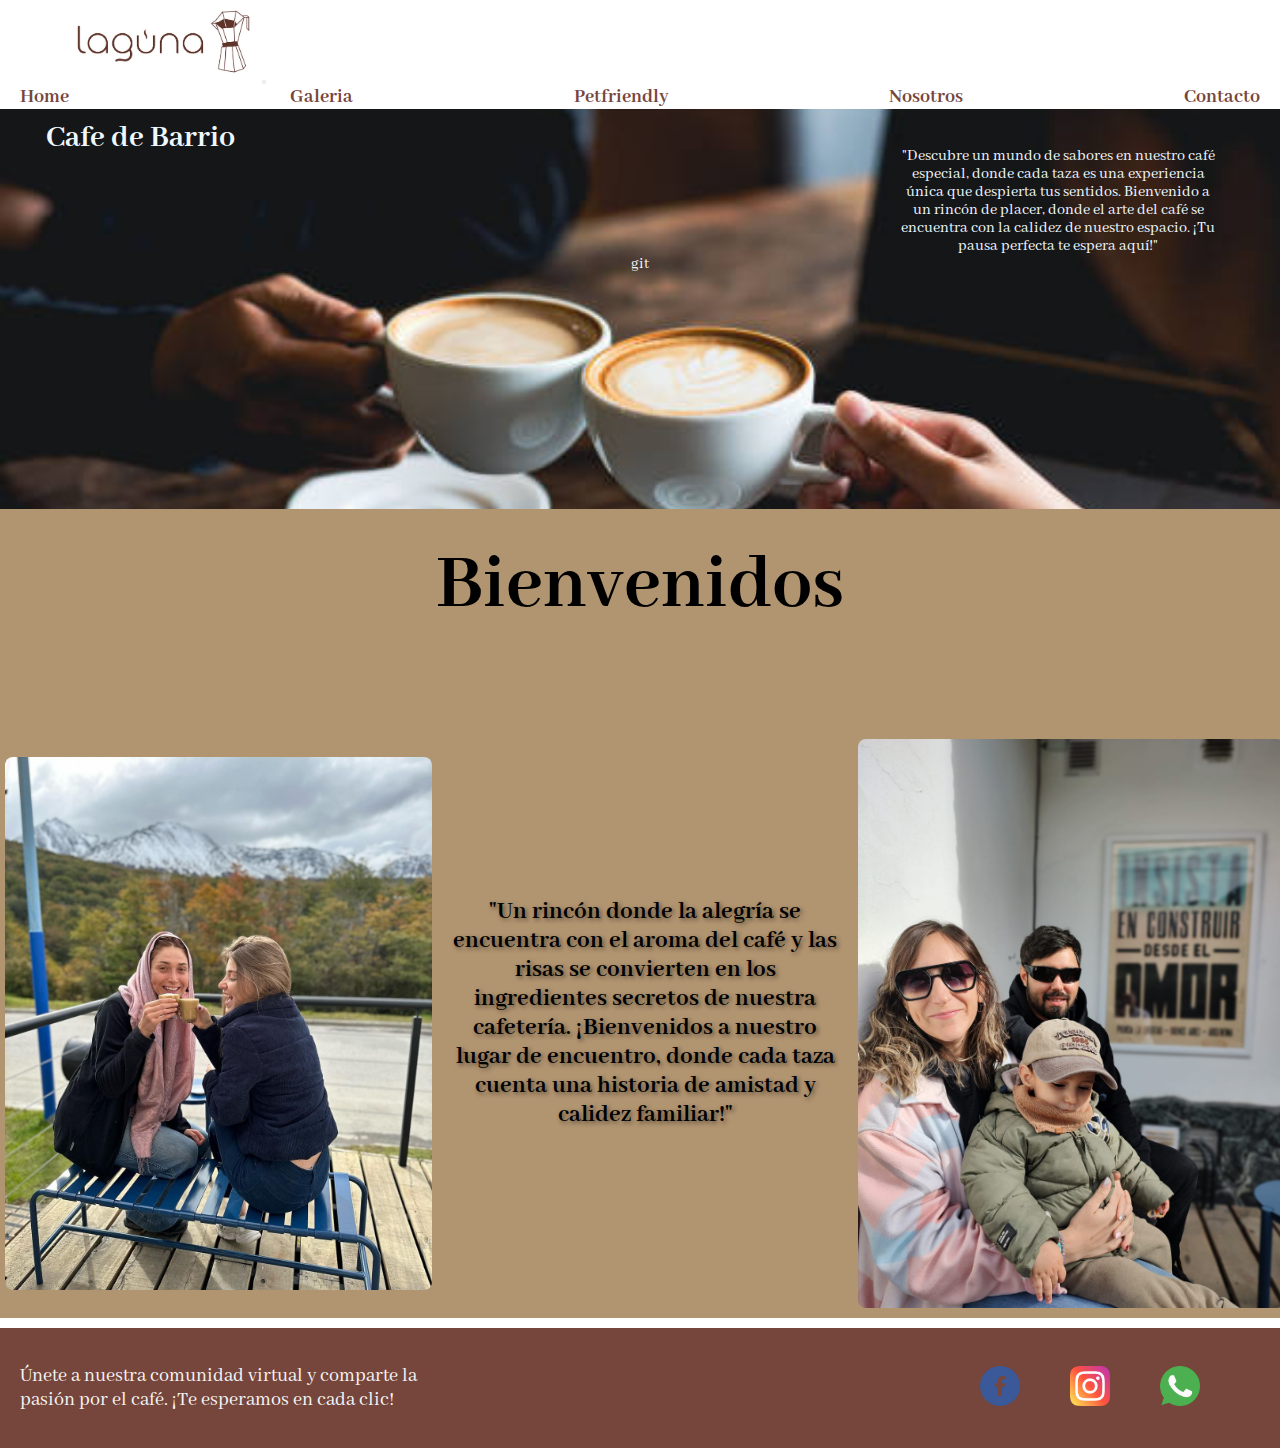
<file: index.html>
<!DOCTYPE html>
<html lang="en">
<head>
    <meta charset="UTF-8">
    <meta name="viewport" content="width=device-width, initial-scale=1.0">
    <title>Document</title>
    <link href="https://cdn.jsdelivr.net/npm/bootstrap@5.3.2/dist/css/bootstrap.min.css" rel="stylesheet" integrity="sha384-T3c6CoIi6uLrA9TneNEoa7RxnatzjcDSCmG1MXxSR1GAsXEV/Dwwykc2MPK8M2HN" crossorigin="anonymous">
    <link rel="shortcut icon" href="./imagenes/logo.jpg" type="image/x-icon">
    <link rel="stylesheet" href="./Style/Style.css"> 
    
</head>
<body>
    
    <header>

        <nav class="navbar navbar-expand-lg bg-body-tertiary">
            <div class="container-fluid">
            <img class="logo" src="./imagenes/logo-marron.png" alt="logo">
              <button class="navbar-toggler" type="button" data-bs-toggle="collapse" data-bs-target="#navbarNav" aria-controls="navbarNav" aria-expanded="false" aria-label="Toggle navigation">
                <span class="navbar-toggler-icon"></span>
              </button>
              <div class="collapse navbar-collapse" id="navbarNav">
                <ul class="navbar-nav">
                    <li class="nav-item"><a class="nav-link" href="/">Home</a></li>
                    <li class="nav-item"><a class="nav-link" href="/page/galeria.html">Galeria</a></li>   
                    <li class="nav-item"><a class="nav-link" href="/page/petfriendly.html">Petfriendly</a></li>
                    <li class="nav-item"><a class="nav-link" href="/page/nosotros.html">Nosotros</a></li>
                    <li class="nav-item"><a class="nav-link" href="/page/contacto.html">Contacto</a></li>
                </ul>
              </div>
            </div>
          </nav>

    </header>
    <main>
      
        <section class="titulo">
            <div>
                <h1>Cafe  de  Barrio</h1>           
            <p class="mover">"Descubre un mundo de sabores en nuestro café especial, donde cada taza es una experiencia única que despierta tus sentidos. 
                Bienvenido a un rincón de placer, donde el arte del café se encuentra con la calidez de nuestro espacio. ¡Tu pausa perfecta te espera aquí!"</p>

            </div>git           
            
        </section>

      
        <section>
            <div class="descripcion">
                <h2>Bienvenidos</h2>
            </div>      
        </section> 
                

        <section class="info">
           
                <img src="./imagenes/carta7.jpg" alt="amigas">
             
            
                <h2>
                    "Un rincón donde la alegría se encuentra con el aroma del café 
                y las risas se convierten en los ingredientes secretos de nuestra cafetería.    
                ¡Bienvenidos a nuestro lugar de encuentro, donde cada taza cuenta una historia de amistad y calidez familiar!"
                </h2>
           
           
            <img src="./imagenes/carta3.jpeg" alt="Haciendo cafe">

           
        </section>



    </main>

        <footer>
            <div>
                <p>
                    Únete a nuestra comunidad virtual y comparte la pasión por el café. ¡Te esperamos en cada clic!</p>
            </div>

            <div class="pie">
                    <a href="https://www.facebook.com"><img src="./imagenes/facebook.png" alt=""></a>
                    <a href="https://www.instagram.com"><img src="./imagenes/instagram.png" alt=""></a>
                    <a href="https://www.whatsapp.com"><img src="./imagenes/whatsapp.png" alt=""></a>
            </div>
                          
    </footer>

    <script src="https://cdn.jsdelivr.net/npm/bootstrap@5.3.2/dist/js/bootstrap.bundle.min.js" integrity="sha384-C6RzsynM9kWDrMNeT87bh95OGNyZPhcTNXj1NW7RuBCsyN/o0jlpcV8Qyq46cDfL" crossorigin="anonymous"></script>

    
</body>
</html>
</file>
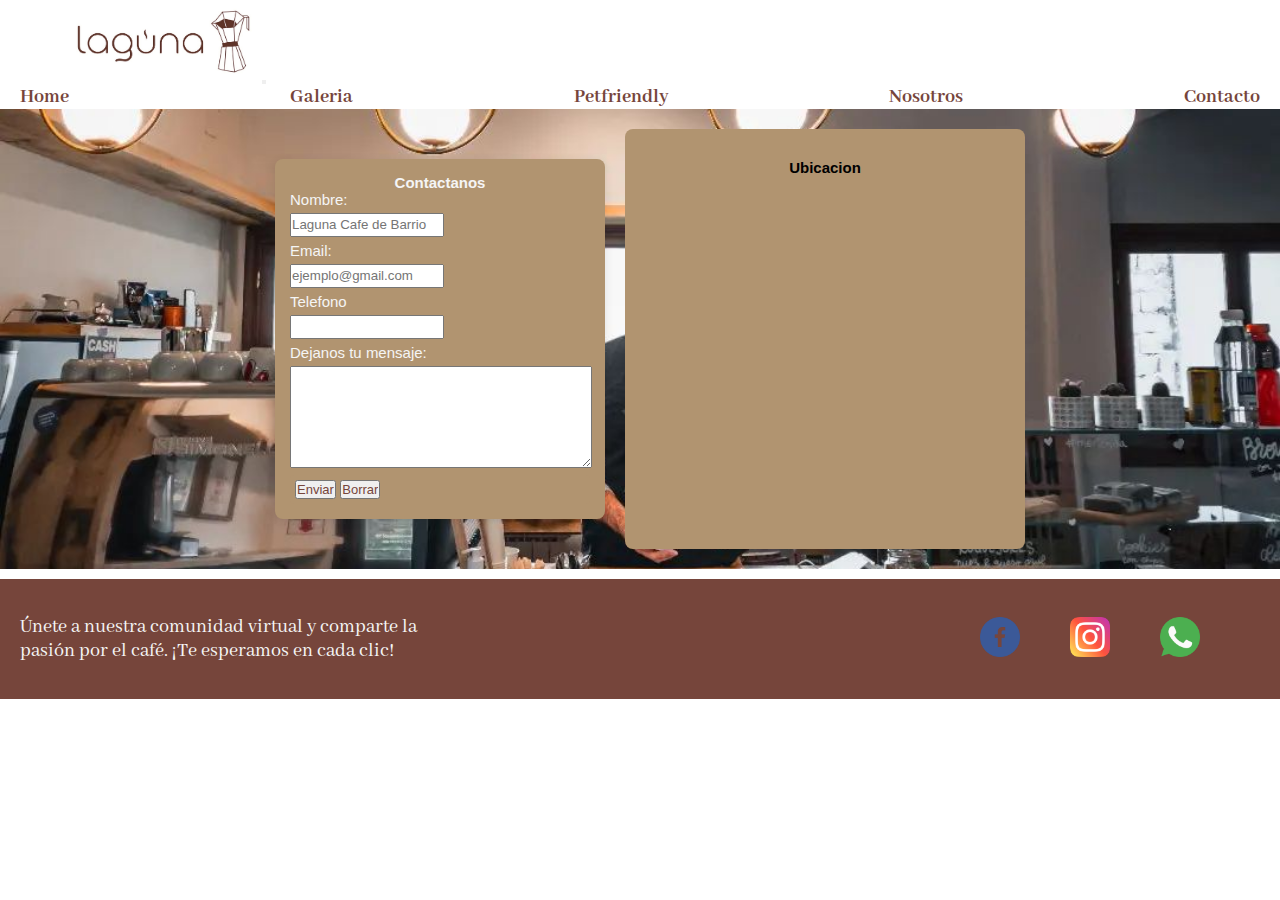
<file: page/contacto.html>
<!DOCTYPE html>
<html lang="en">
<head>
    <meta charset="UTF-8">
    <meta name="viewport" content="width=device-width, initial-scale=1.0">
    <title>Document</title>
    <link href="https://cdn.jsdelivr.net/npm/bootstrap@5.3.2/dist/css/bootstrap.min.css" rel="stylesheet" integrity="sha384-T3c6CoIi6uLrA9TneNEoa7RxnatzjcDSCmG1MXxSR1GAsXEV/Dwwykc2MPK8M2HN" crossorigin="anonymous">
    <link rel="shortcut icon" href="../imagenes/logo.jpg" type="image/x-icon">
    <link rel="stylesheet" href="../Style/Style.css">
</head>
<body>
    <header>
       
        <nav class="navbar navbar-expand-lg bg-body-tertiary">
            <div class="container-fluid">
                <a class="nav-link" href="../index.html"><img class="logo" src="../imagenes/logo-marron.png" alt="logo"></a>
              <button class="navbar-toggler" type="button" data-bs-toggle="collapse" data-bs-target="#navbarNav" aria-controls="navbarNav" aria-expanded="false" aria-label="Toggle navigation">
                <span class="navbar-toggler-icon"></span>
              </button>
              <div class="collapse navbar-collapse" id="navbarNav">
                <ul class="navbar-nav">
                    <li class="nav-item"><a class="nav-link" href="../index.html">Home</a></li>
                    <li class="nav-item"><a class="nav-link" href="./galeria.html">Galeria</a></li>   
                    <li class="nav-item"><a class="nav-link" href="./petfriendly.html">Petfriendly</a></li>
                    <li class="nav-item"><a class="nav-link" href="./nosotros.html">Nosotros</a></li>
                    <li class="nav-item"><a class="nav-link" href="./contacto.html">Contacto</a></li>
                </ul>
              </div>
            </div>
          </nav>

    </header>
 
    <main>
        <section class="formulario-padre">
            <div class="formulario">
                
                <form class="formulario-hijo">
                    <h2>Contactanos</h2>
             
                 <div class="forma">
                     <label for="Nombre">Nombre:</label>
                     <input type="text" name="" id="Nombre" placeholder="Laguna Cafe de Barrio">
 
                 </div>
                 <div class="forma">
                     
                     <label for="email">Email:</label>
                     <input type="email" name="" id="email" placeholder="ejemplo@gmail.com">
                 </div>
 
                 <div class="forma">
                     <label for="telefono">Telefono</label>
                     <input type="number" name="" id="telefono">                        
                 </div>
                 <div class="forma">
                     <label for="mensaje">Dejanos tu mensaje:</label>
                     <textarea name="" id="mensaje" cols="30" rows="10"></textarea>
                 </div> 
                 <div class="boton">
                    <input type="submit" value="Enviar">
                    <input type="reset" value="Borrar">

                 </div>                
            </div>
             </form>
             <div class="mapa">
                <h2>Ubicacion</h2>
                <iframe class="ubicacion" src="https://www.google.com/maps/embed?pb=!1m18!1m12!1m3!1d2299.0890070159885!2d-68.34861312355523!3d-54.81355208156054!2m3!1f0!2f0!3f0!3m2!1i1024!2i768!4f13.1!3m3!1m2!1s0xbc4c2336cb30318f%3A0xb905a7ba48884ab2!2sLaguna.%20Caf%C3%A9%20de%20Barrio!5e0!3m2!1ses-419!2sar!4v1705753750993!5m2!1ses-419!2sar" width="400" height="300" style="border:0;" allowfullscreen="" loading="lazy" referrerpolicy="no-referrer-when-downgrade"></iframe>

                </div>    

        </section>
        
            

                
        

        
        

    </main>
    <footer>
        <div>
            <p>
                Únete a nuestra comunidad virtual y comparte la pasión por el café. ¡Te esperamos en cada clic!</p>
        </div>

        <div class="pie">
                <a href="https://www.facebook.com"><img src="../imagenes/facebook.png" alt=""></a>
                <a href="https://www.instagram.com"><img src="../imagenes/instagram.png" alt=""></a>
                <a href="https://www.whatsapp.com"><img src="../imagenes/whatsapp.png" alt=""></a>
        </div>
                      
</footer>
<script src="https://cdn.jsdelivr.net/npm/bootstrap@5.3.2/dist/js/bootstrap.bundle.min.js" integrity="sha384-C6RzsynM9kWDrMNeT87bh95OGNyZPhcTNXj1NW7RuBCsyN/o0jlpcV8Qyq46cDfL" crossorigin="anonymous"></script>
</body>
</html>
</file>
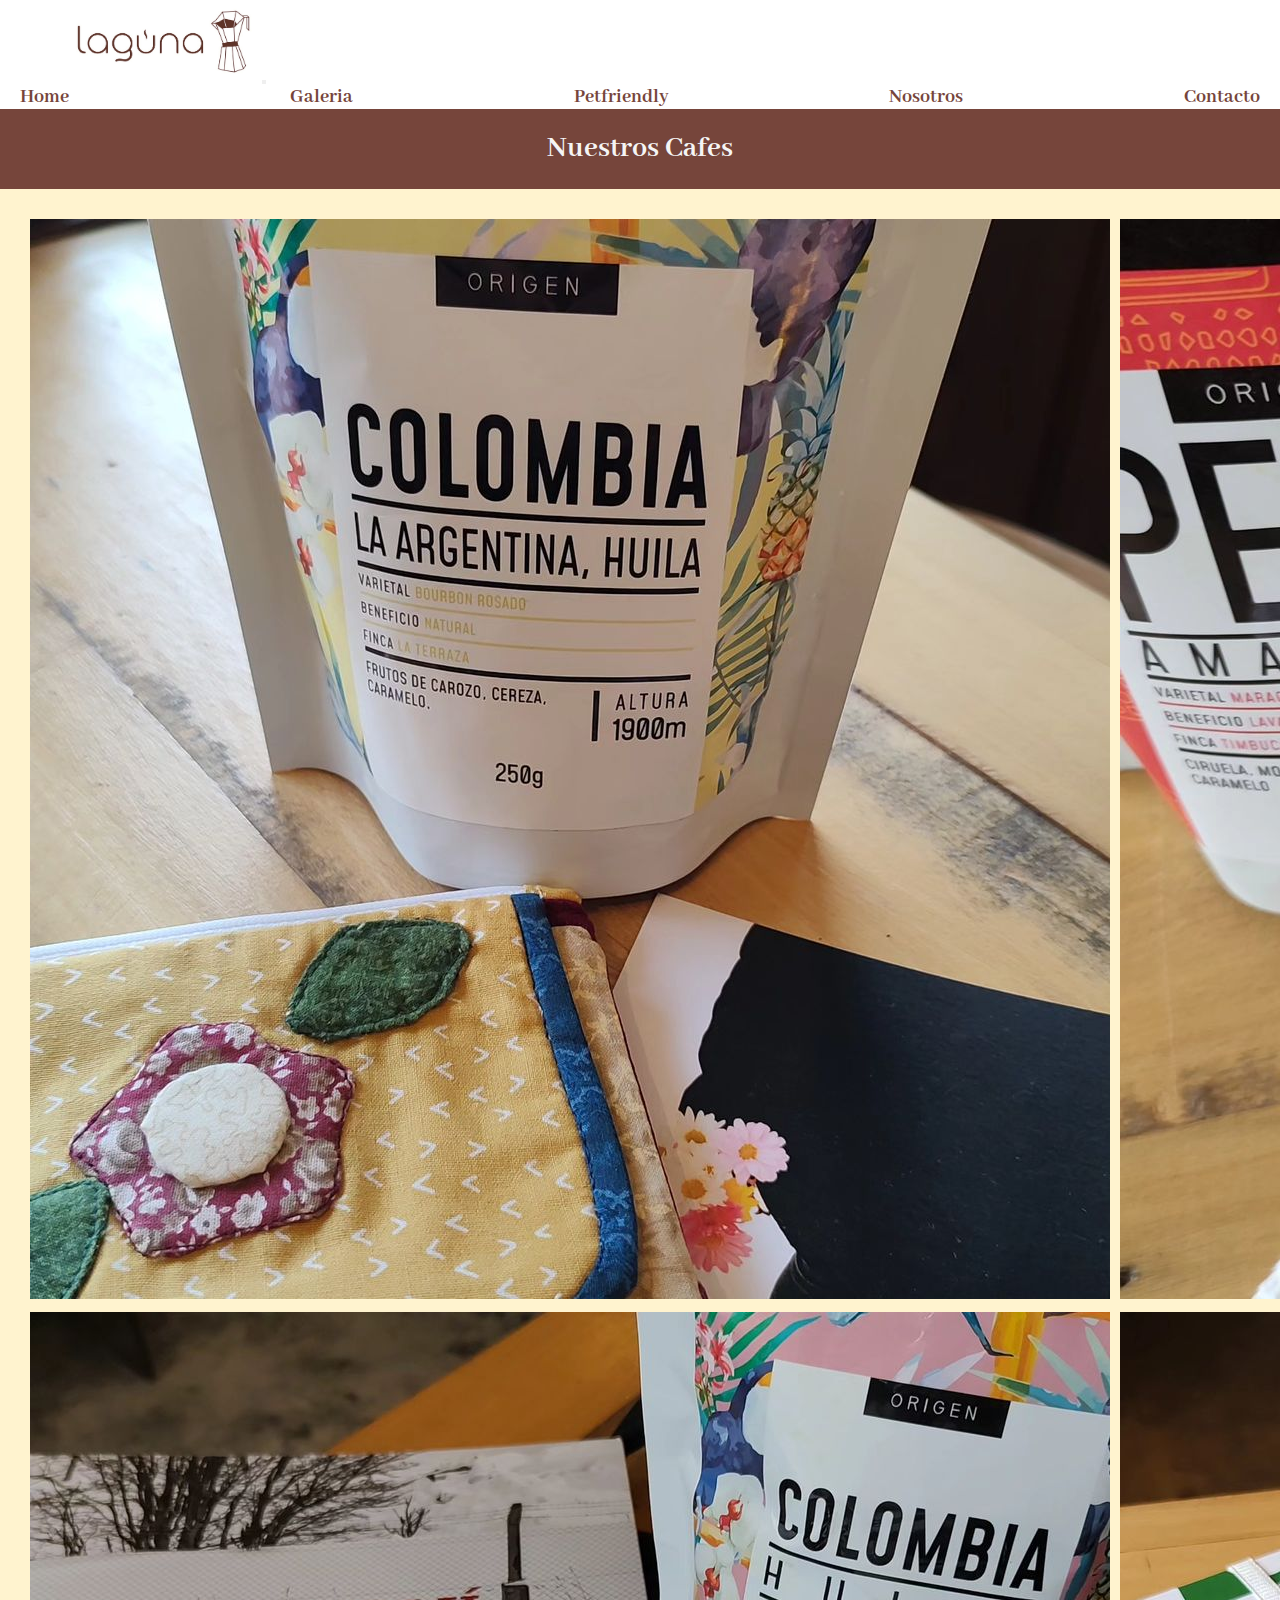
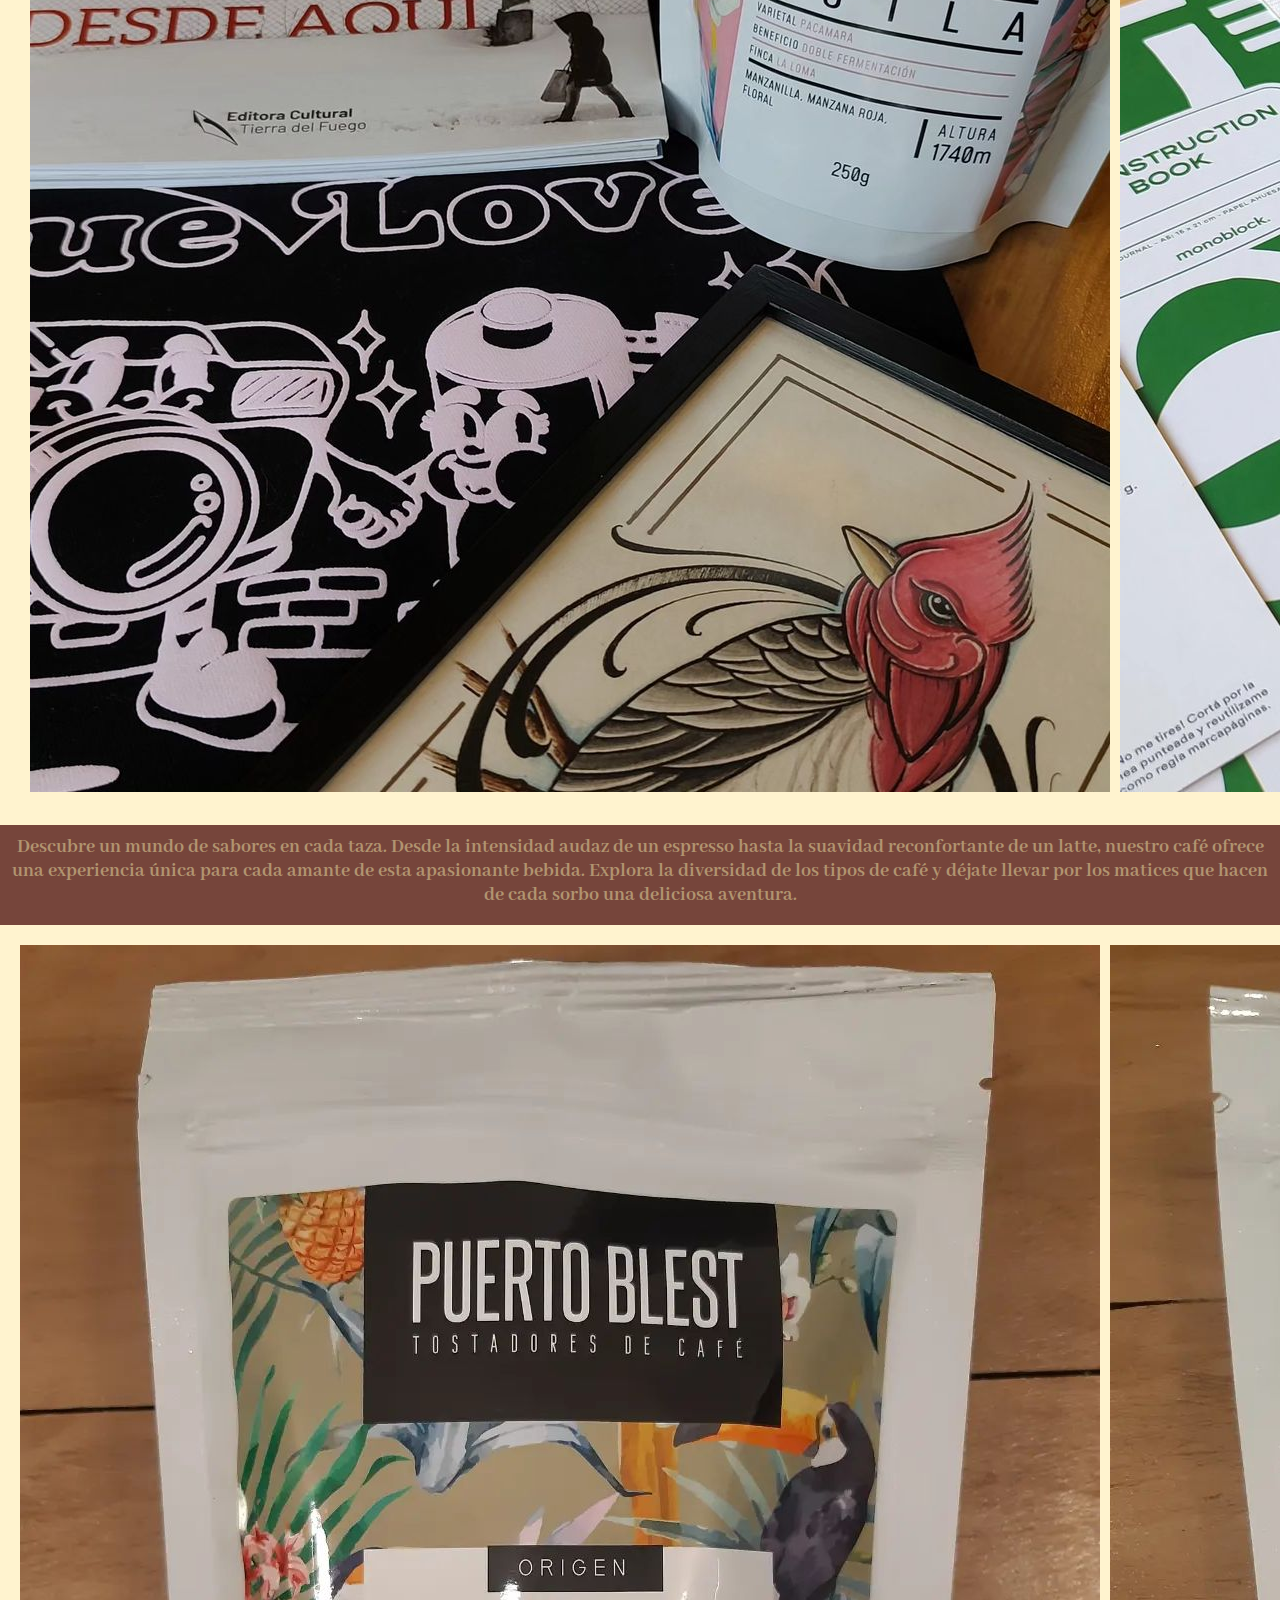
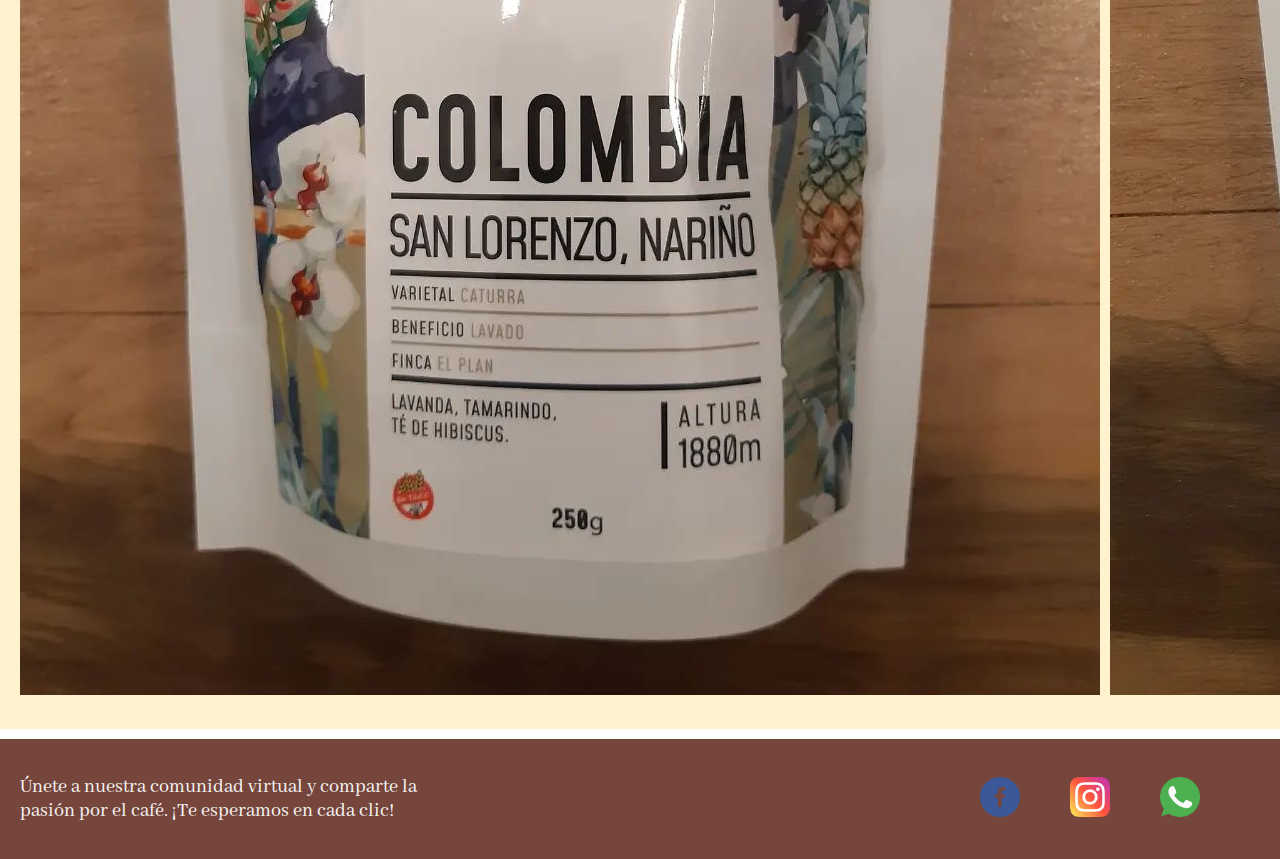
<file: page/galeria.html>
<!DOCTYPE html>
<html lang="en">
<head>
    <meta charset="UTF-8">
    <meta name="viewport" content="width=device-width, initial-scale=1.0">
    <title>Document</title>
    <link href="https://cdn.jsdelivr.net/npm/bootstrap@5.3.2/dist/css/bootstrap.min.css" rel="stylesheet" integrity="sha384-T3c6CoIi6uLrA9TneNEoa7RxnatzjcDSCmG1MXxSR1GAsXEV/Dwwykc2MPK8M2HN" crossorigin="anonymous">
    <link rel="shortcut icon" href="../imagenes/logo.jpg" type="image/x-icon">
    <link rel="stylesheet" href="../Style/Style.css">
</head>
<body>
    <header>

        <nav class="navbar navbar-expand-lg bg-body-tertiary">
            <div class="container-fluid">
                <a class="nav-link" href="../index.html"><img class="logo" src="../imagenes/logo-marron.png" alt="logo"></a>
              <button class="navbar-toggler" type="button" data-bs-toggle="collapse" data-bs-target="#navbarNav" aria-controls="navbarNav" aria-expanded="false" aria-label="Toggle navigation">
                <span class="navbar-toggler-icon"></span>
              </button>
              <div class="collapse navbar-collapse" id="navbarNav">
                <ul class="navbar-nav">
                    <li class="nav-item"><a class="nav-link" href="../index.html">Home</a></li>
                    <li class="nav-item"><a class="nav-link" href="./galeria.html">Galeria</a></li>   
                    <li class="nav-item"><a class="nav-link" href="./petfriendly.html">Petfriendly</a></li>
                    <li class="nav-item"><a class="nav-link" href="./nosotros.html">Nosotros</a></li>
                    <li class="nav-item"><a class="nav-link" href="./contacto.html">Contacto</a></li>
                </ul>
              </div>
            </div>
          </nav>


    </header>
 

    <main>
        
        <section class="titulo-galeria">
            <h1>Nuestros Cafes</h1>
                      
        </section>
        
        <section class="galeria">
            <div class="item"><img src="../imagenes/cafe1.heic" alt="cafe1"></div>
            <div class="item"><img src="../imagenes/cafe2.heic" alt="cafe2"></div>
            <div class="item"><img src="../imagenes/cafe3.heic" alt="cafe3"></div>
            <div class="item"><img src="../imagenes/cafe4.heic" alt="cafe4"></div>
            <div class="item"><img src="../imagenes/cafe5.heic" alt="cafe5"></div>
            <div class="item"><img src="../imagenes/cafe6.heic" alt="cafe6"></div>
        </section>

        <div class="sub-titulo">
            <h2>Descubre un mundo de sabores en cada taza. 
                Desde la intensidad audaz de un espresso hasta la suavidad reconfortante de un latte, 
                nuestro café ofrece una experiencia única para cada amante de esta apasionante bebida.
                Explora la diversidad de los tipos de café y déjate llevar por los matices que hacen de cada sorbo una deliciosa aventura.
            </h2>
        </div>

        <section class="galeria2">
            <div><img src="../imagenes/cafe7.jpg" alt=""></div>
            <div><img src="../imagenes/cafe8.jpg" alt=""></div>
            <div><img src="../imagenes/cafe9.jpg" alt=""><</div>
        </section>
        
        

    </main>

    <footer>
        <div>
            <p>
                Únete a nuestra comunidad virtual y comparte la pasión por el café. ¡Te esperamos en cada clic!</p>
        </div>

        <div class="pie">
                <a href="https://www.facebook.com"><img src="../imagenes/facebook.png" alt=""></a>
                <a href="https://www.instagram.com"><img src="../imagenes/instagram.png" alt=""></a>
                <a href="https://www.whatsapp.com"><img src="../imagenes/whatsapp.png" alt=""></a>
        </div>
                      
</footer>
   
<script src="https://cdn.jsdelivr.net/npm/bootstrap@5.3.2/dist/js/bootstrap.bundle.min.js" integrity="sha384-C6RzsynM9kWDrMNeT87bh95OGNyZPhcTNXj1NW7RuBCsyN/o0jlpcV8Qyq46cDfL" crossorigin="anonymous"></script>    
</body>
</html>
</file>
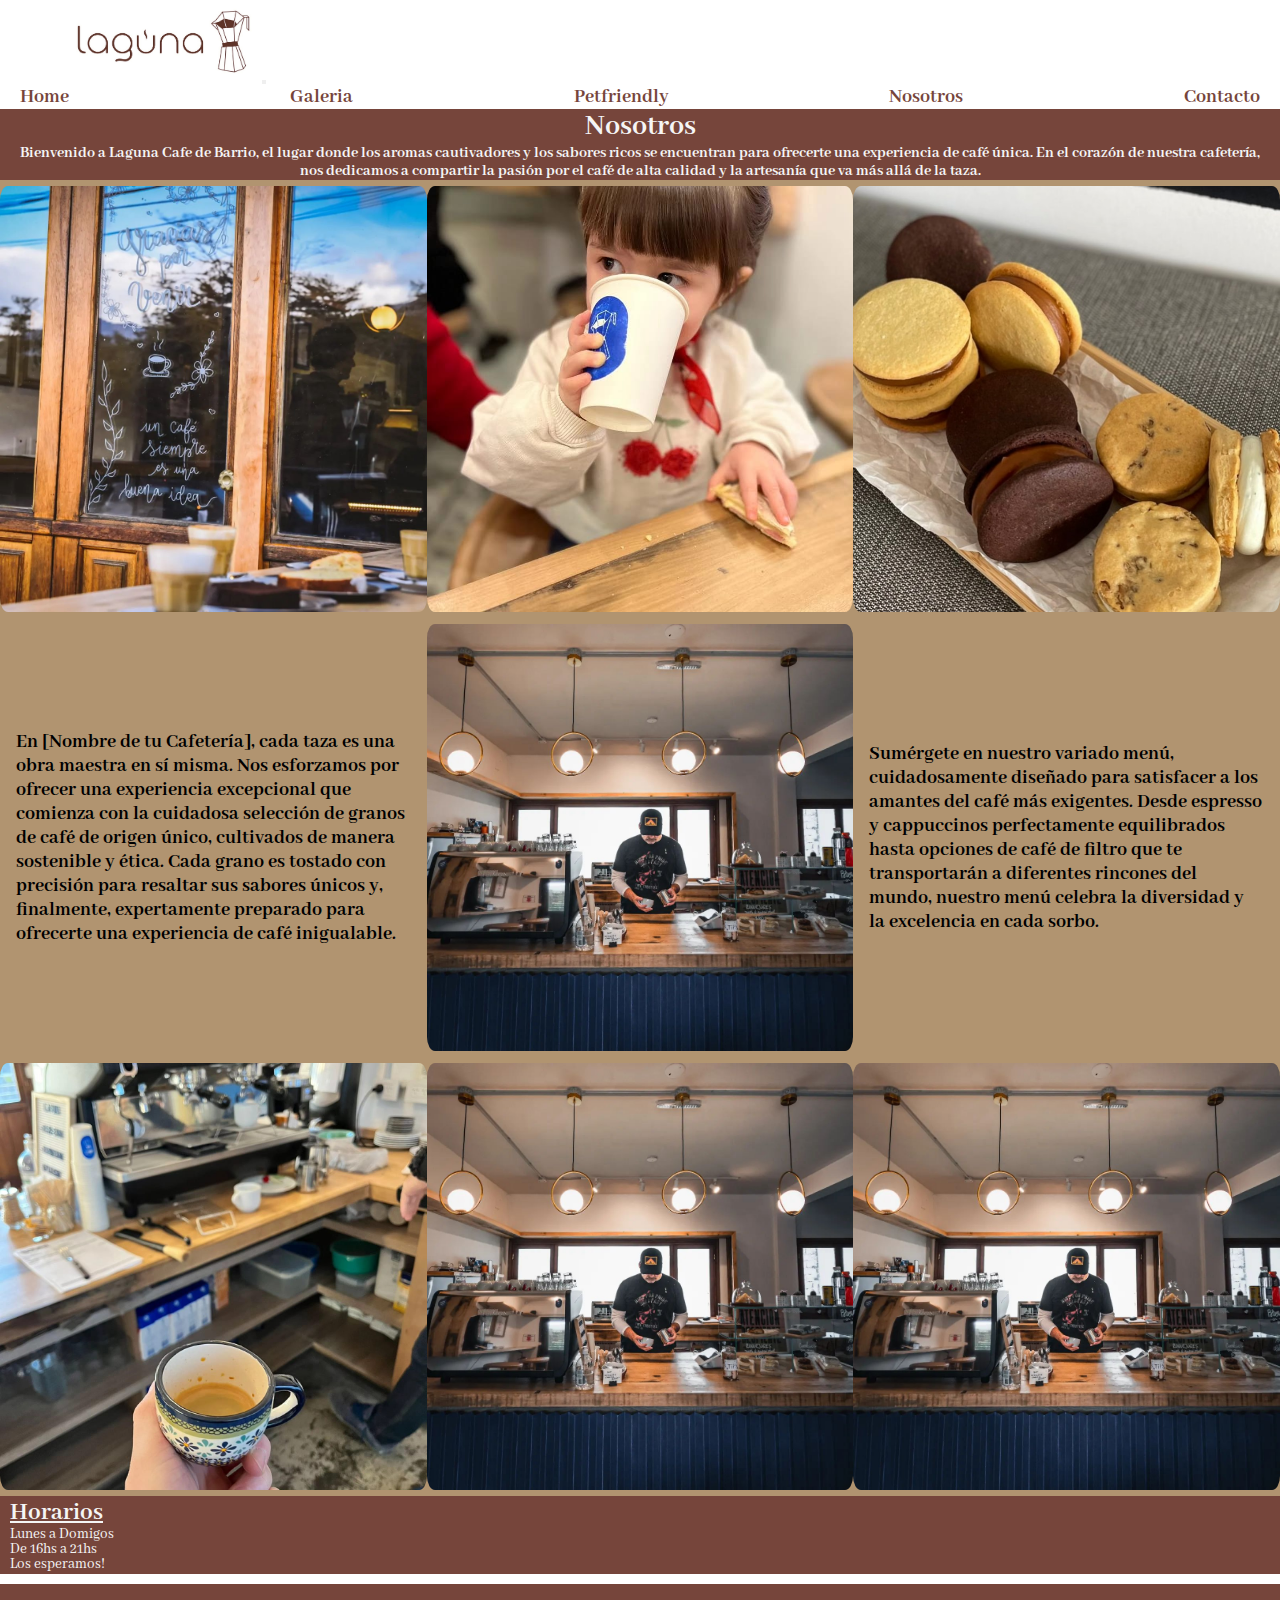
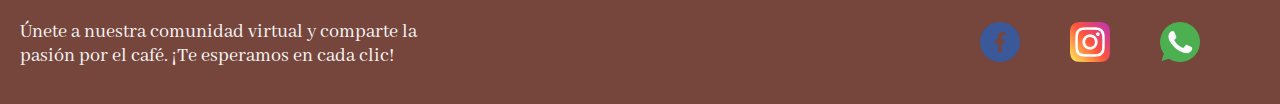
<file: page/nosotros.html>
<!DOCTYPE html>
<html lang="en">
  <head>
    <meta charset="UTF-8" />
    <meta name="viewport" content="width=device-width, initial-scale=1.0" />
    <title>Document</title>
    <link
      href="https://cdn.jsdelivr.net/npm/bootstrap@5.3.2/dist/css/bootstrap.min.css"
      rel="stylesheet"
      integrity="sha384-T3c6CoIi6uLrA9TneNEoa7RxnatzjcDSCmG1MXxSR1GAsXEV/Dwwykc2MPK8M2HN"
      crossorigin="anonymous"
    />
    <link rel="shortcut icon" href="../imagenes/logo.jpg" type="image/x-icon" />
    <link rel="stylesheet" href="../Style/Style.css" />
  </head>
  <body>
    <header>
      <nav class="navbar navbar-expand-lg bg-body-tertiary">
        <div class="container-fluid">
          <a class="nav-link" href="../index.html"
            ><img class="logo" src="../imagenes/logo-marron.png" alt="logo"
          /></a>
          <button
            class="navbar-toggler"
            type="button"
            data-bs-toggle="collapse"
            data-bs-target="#navbarNav"
            aria-controls="navbarNav"
            aria-expanded="false"
            aria-label="Toggle navigation"
          >
            <span class="navbar-toggler-icon"></span>
          </button>
          <div class="collapse navbar-collapse" id="navbarNav">
            <ul class="navbar-nav">
              <li class="nav-item">
                <a class="nav-link" href="../index.html">Home</a>
              </li>
              <li class="nav-item">
                <a class="nav-link" href="./galeria.html">Galeria</a>
              </li>
              <li class="nav-item">
                <a class="nav-link" href="./petfriendly.html">Petfriendly</a>
              </li>
              <li class="nav-item">
                <a class="nav-link" href="./nosotros.html">Nosotros</a>
              </li>
              <li class="nav-item">
                <a class="nav-link" href="./contacto.html">Contacto</a>
              </li>
            </ul>
          </div>
        </div>
      </nav>
    </header>
    <main>
      <section class="titulo-nosotros">
        <h1>Nosotros</h1>
        <div>
          <h2>
            Bienvenido a Laguna Cafe de Barrio, el lugar donde los aromas
            cautivadores y los sabores ricos se encuentran para ofrecerte una
            experiencia de café única. En el corazón de nuestra cafetería, nos
            dedicamos a compartir la pasión por el café de alta calidad y la
            artesanía que va más allá de la taza.
          </h2>
        </div>
      </section>
      <section>
        <div class="nosotros">
          <div>
            <img src="../imagenes/nosotros1.jpg" alt="" />
          </div>
          <div>
            <img src="../imagenes/nostros5.jpeg" alt="" />
          </div>
          <div>
            <img src="../imagenes/nosotros2.jpeg" alt="" />
          </div>

          <div class="texto-img">
            <p>
              En [Nombre de tu Cafetería], cada taza es una obra maestra en sí
              misma. Nos esforzamos por ofrecer una experiencia excepcional que
              comienza con la cuidadosa selección de granos de café de origen
              único, cultivados de manera sostenible y ética. Cada grano es
              tostado con precisión para resaltar sus sabores únicos y,
              finalmente, expertamente preparado para ofrecerte una experiencia
              de café inigualable.
            </p>
          </div>
          <div>
            <img src="../imagenes/atendiendo.jpg" alt="" />
          </div>

          <div class="texto-img">
            <p>
              Sumérgete en nuestro variado menú, cuidadosamente diseñado para
              satisfacer a los amantes del café más exigentes. Desde espresso y
              cappuccinos perfectamente equilibrados hasta opciones de café de
              filtro que te transportarán a diferentes rincones del mundo,
              nuestro menú celebra la diversidad y la excelencia en cada sorbo.
            </p>
          </div>
          <div>
            <img src="../imagenes/nosotros4.jpeg" alt="" />
          </div>
          <div>
            <img src="../imagenes/atendiendo.jpg" alt="" />
          </div>
          <div>
            <img src="../imagenes/atendiendo.jpg" alt="" />
          </div>
        </div>
      </section>

      <div class="horarios">
        <h2>Horarios</h2>
        <p>Lunes a Domigos</p>
        <p>De 16hs a 21hs</p>
        <p>Los esperamos!</p>
      </div>
    </main>
    <footer>
      <div>
        <p>
          Únete a nuestra comunidad virtual y comparte la pasión por el café.
          ¡Te esperamos en cada clic!
        </p>
      </div>

      <div class="pie">
        <a href="https://www.facebook.com"
          ><img src="../imagenes/facebook.png" alt=""
        /></a>
        <a href="https://www.instagram.com"
          ><img src="../imagenes/instagram.png" alt=""
        /></a>
        <a href="https://www.whatsapp.com"
          ><img src="../imagenes/whatsapp.png" alt=""
        /></a>
      </div>
    </footer>
    <script
      src="https://cdn.jsdelivr.net/npm/bootstrap@5.3.2/dist/js/bootstrap.bundle.min.js"
      integrity="sha384-C6RzsynM9kWDrMNeT87bh95OGNyZPhcTNXj1NW7RuBCsyN/o0jlpcV8Qyq46cDfL"
      crossorigin="anonymous"
    ></script>
  </body>
</html>
</file>
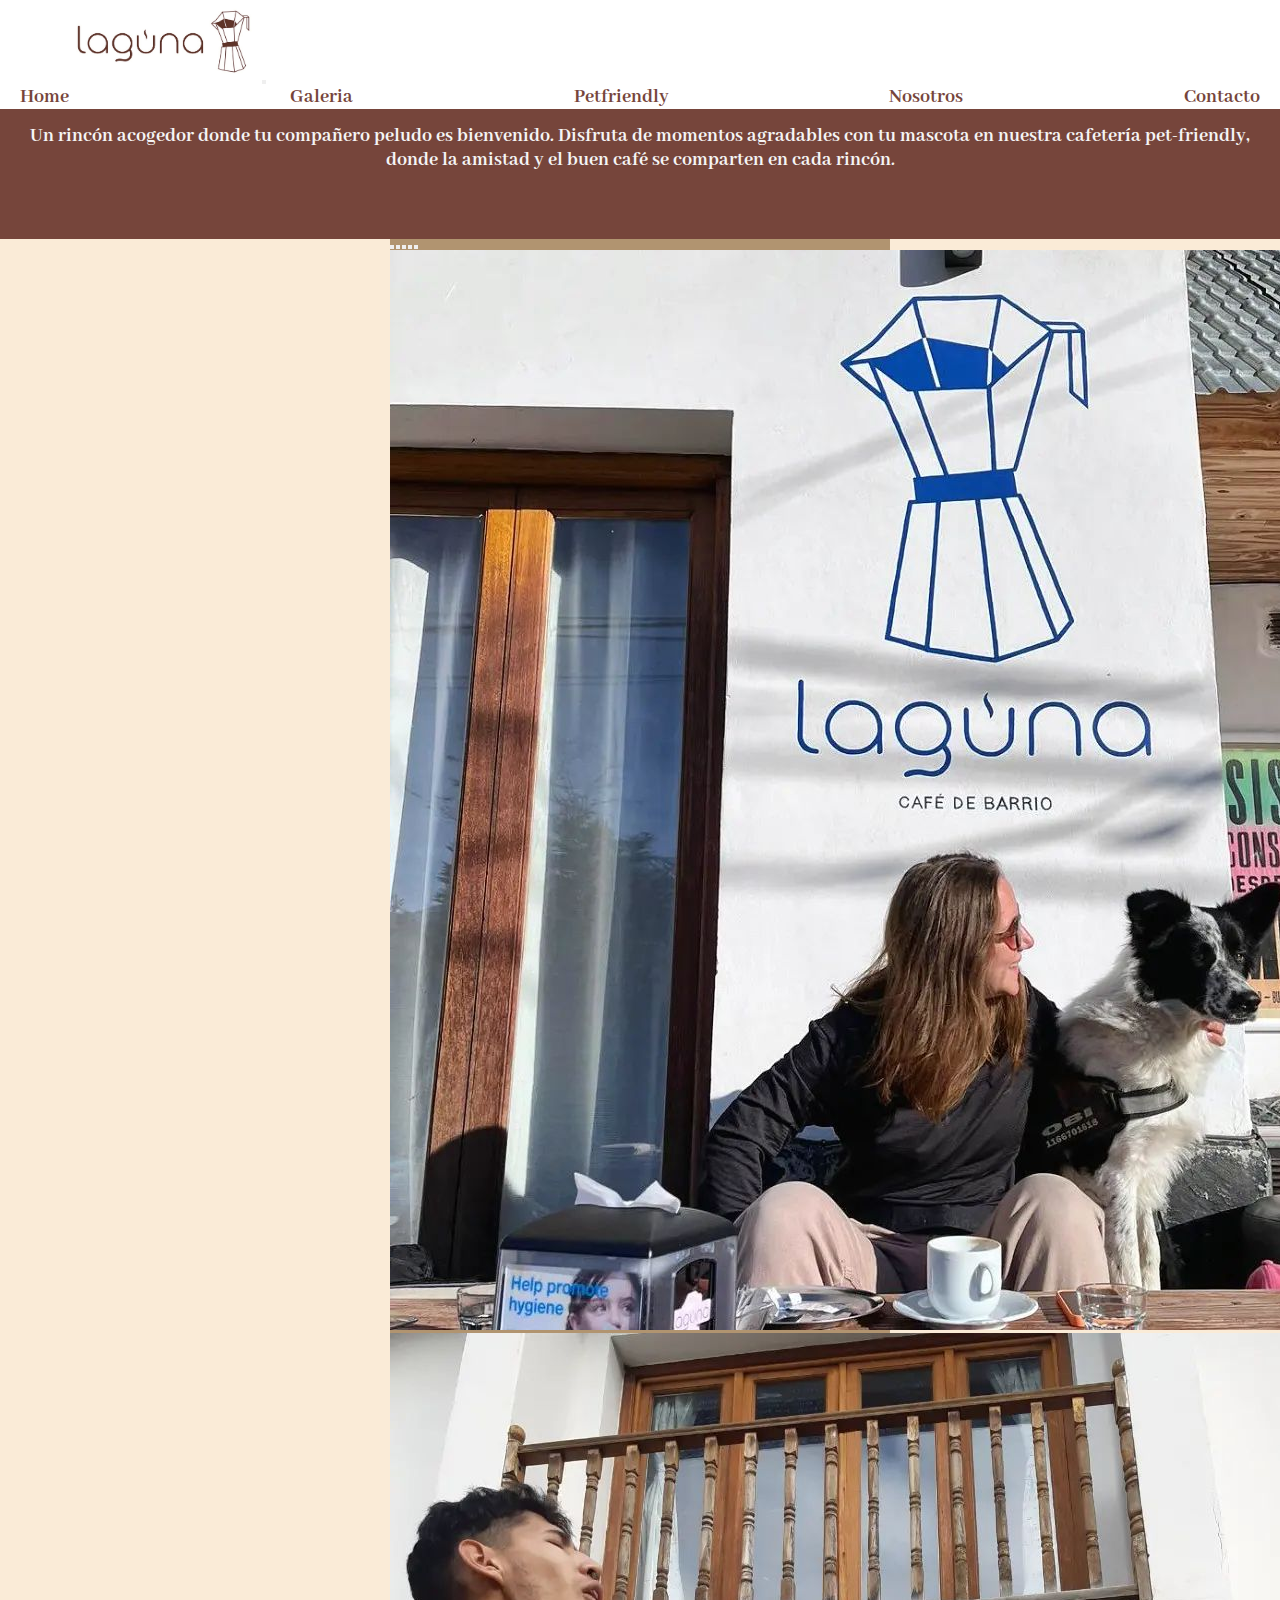
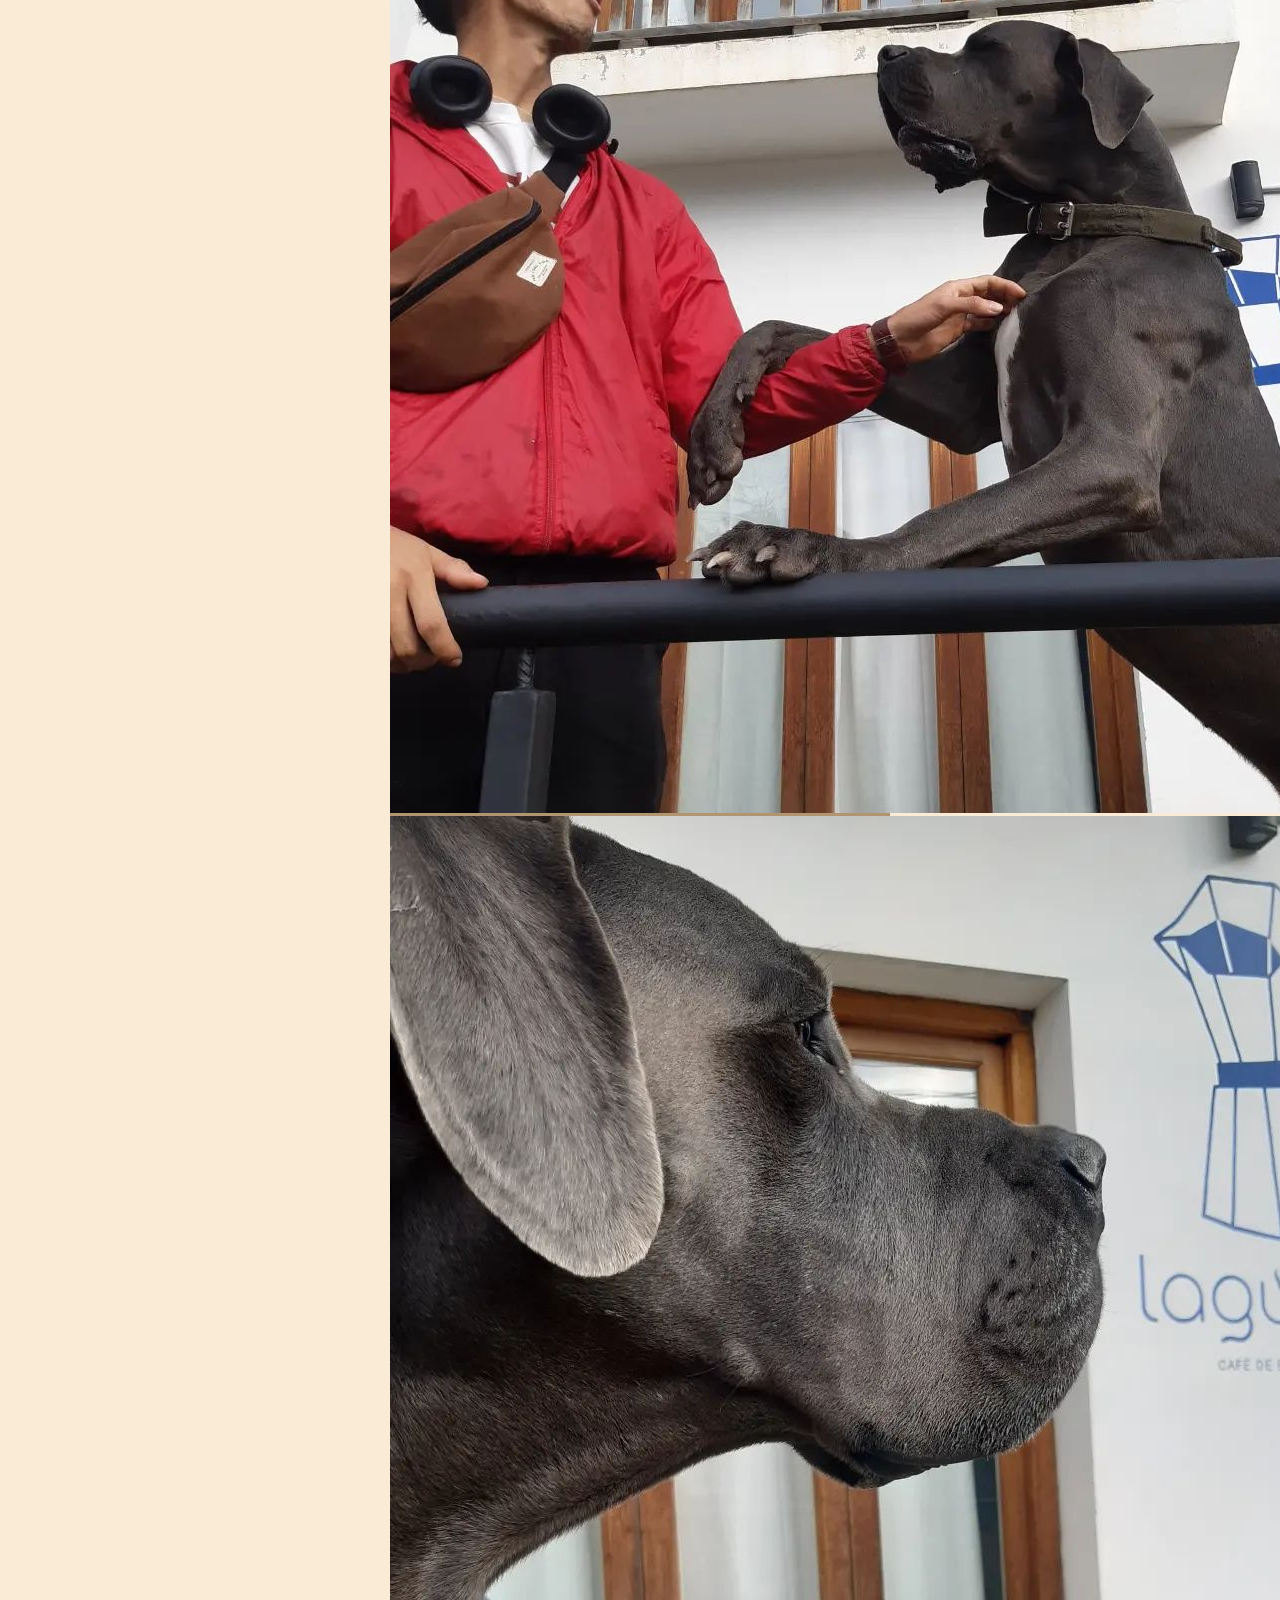
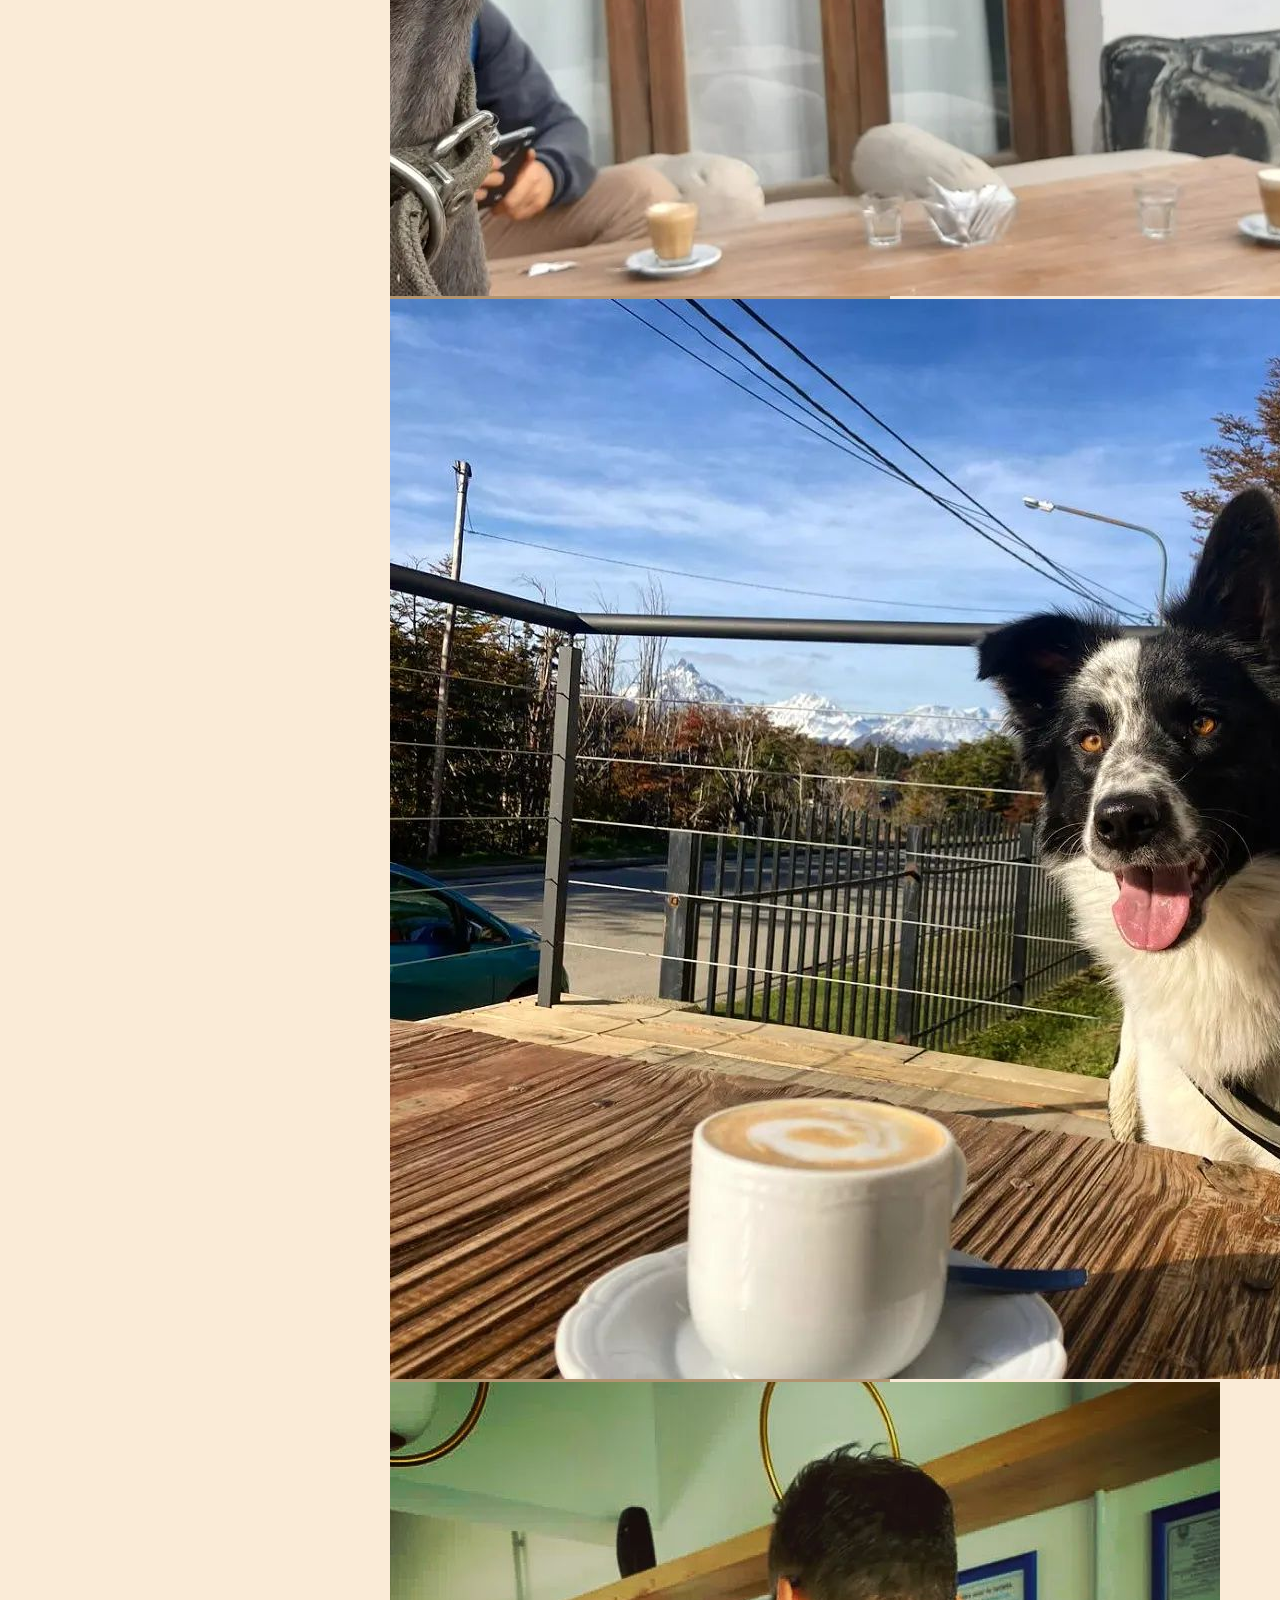
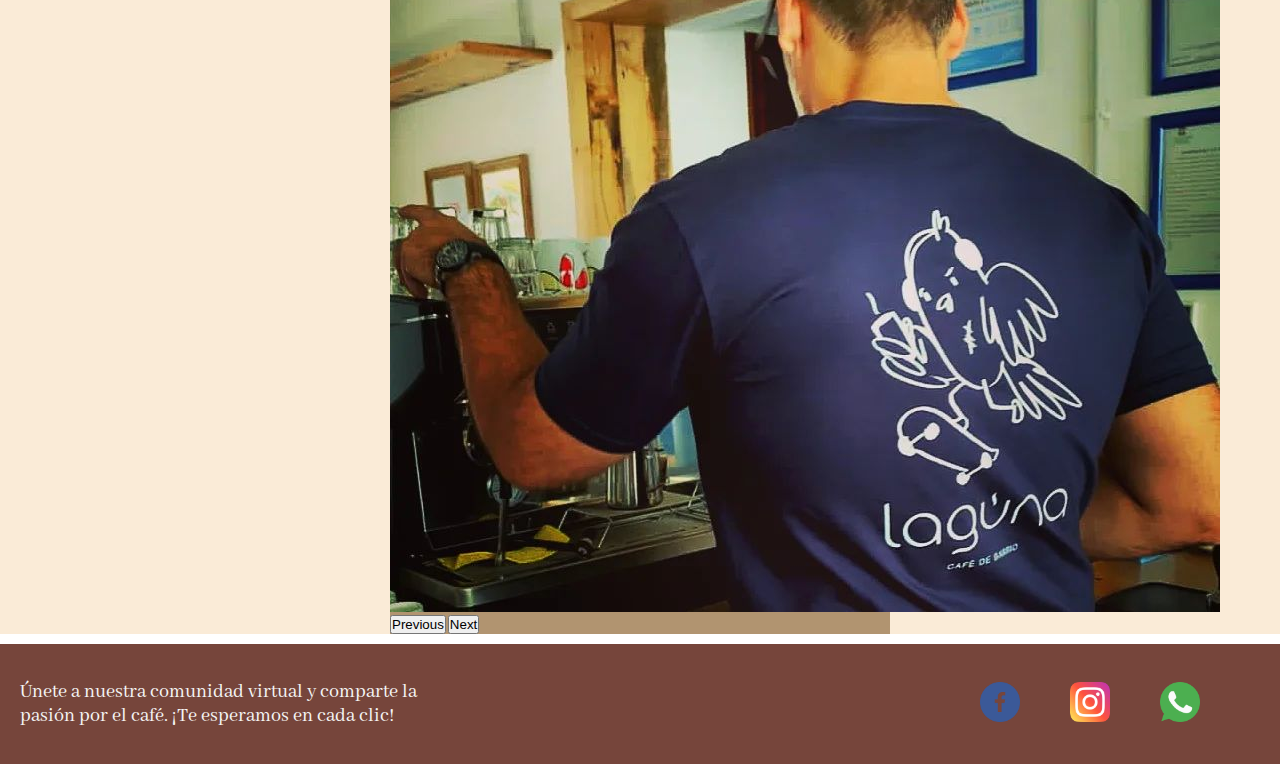
<file: page/petfriendly.html>
<!DOCTYPE html>
<html lang="en">
<head>
    <meta charset="UTF-8">
    <meta name="viewport" content="width=device-width, initial-scale=1.0">
    <title>Document</title>
    <link href="https://cdn.jsdelivr.net/npm/bootstrap@5.3.2/dist/css/bootstrap.min.css" rel="stylesheet" integrity="sha384-T3c6CoIi6uLrA9TneNEoa7RxnatzjcDSCmG1MXxSR1GAsXEV/Dwwykc2MPK8M2HN" crossorigin="anonymous">
    <link rel="shortcut icon" href="../imagenes/logo.jpg" type="image/x-icon">
    <link rel="stylesheet" href="../Style/Style.css">
</head>
<body>
    <header>
        
        <nav class="navbar navbar-expand-lg bg-body-tertiary">
          <div class="container-fluid">
            <a class="nav-link" href="../index.html"><img class="logo" src="../imagenes/logo-marron.png" alt="logo"></a>
            <button class="navbar-toggler" type="button" data-bs-toggle="collapse" data-bs-target="#navbarNav" aria-controls="navbarNav" aria-expanded="false" aria-label="Toggle navigation">
              <span class="navbar-toggler-icon"></span>
            </button>
            <div class="collapse navbar-collapse" id="navbarNav">
              <ul class="navbar-nav">
                  <li class="nav-item"><a class="nav-link" href="../index.html">Home</a></li>
                  <li class="nav-item"><a class="nav-link" href="./galeria.html">Galeria</a></li>   
                  <li class="nav-item"><a class="nav-link" href="./petfriendly.html">Petfriendly</a></li>
                  <li class="nav-item"><a class="nav-link" href="./nosotros.html">Nosotros</a></li>
                  <li class="nav-item"><a class="nav-link" href="./contacto.html">Contacto</a></li>
              </ul>
            </div>
          </div>
        </nav>

    </header>
    <main>
      
        <section class="frase">
            <h1>Un rincón acogedor donde tu compañero peludo es bienvenido.
                 Disfruta de momentos agradables con tu mascota en nuestra cafetería pet-friendly, donde la amistad y el buen café se comparten en cada rincón.
            </h1>
          </section>
    <section class="contenido">
      <div id="carouselExampleIndicators" class="carousel slide propia">
        <div class="carousel-indicators">
          <button type="button" data-bs-target="#carouselExampleIndicators" data-bs-slide-to="0" class="active" aria-current="true" aria-label="Slide 1"></button>
          <button type="button" data-bs-target="#carouselExampleIndicators" data-bs-slide-to="1" aria-label="Slide 2"></button>
          <button type="button" data-bs-target="#carouselExampleIndicators" data-bs-slide-to="2" aria-label="Slide 3"></button>
          <button type="button" data-bs-target="#carouselExampleIndicators" data-bs-slide-to="3" aria-label="Slide 4"></button>
          <button type="button" data-bs-target="#carouselExampleIndicators" data-bs-slide-to="4" aria-label="Slide 5"></button>
        </div>
        <div class="carousel-inner">
          <div class="carousel-item active">
            <img src="../imagenes/perro1.jpg" class="d-block w-100" alt="...">
          </div>
          <div class="carousel-item">
            <img src="../imagenes/perro2.jpg" class="d-block w-100" alt="...">
          </div>
          <div class="carousel-item">
            <img src="../imagenes/perro3.jpg" class="d-block w-100" alt="...">
          </div>
          <div class="carousel-item">
            <img src="../imagenes/perro4.jpg" class="d-block w-100" alt="...">
          </div>
          <div class="carousel-item">
            <img src="../imagenes/atendiendo2.jpg" class="d-block w-100" alt="...">
          </div>
        </div>
        <button class="carousel-control-prev" type="button" data-bs-target="#carouselExampleIndicators" data-bs-slide="prev">
          <span class="carousel-control-prev-icon" aria-hidden="true"></span>
          <span class="visually-hidden">Previous</span>
        </button>
        <button class="carousel-control-next" type="button" data-bs-target="#carouselExampleIndicators" data-bs-slide="next">
          <span class="carousel-control-next-icon" aria-hidden="true"></span>
          <span class="visually-hidden">Next</span>
        </button>
      </div>

    </section>      

    </main>
    <footer>
        <div>
            <p>
                Únete a nuestra comunidad virtual y comparte la pasión por el café. ¡Te esperamos en cada clic!</p>
        </div>

        <div class="pie">
                <a href="https://www.facebook.com"><img src="../imagenes/facebook.png" alt=""></a>
                <a href="https://www.instagram.com"><img src="../imagenes/instagram.png" alt=""></a>
                <a href="https://www.whatsapp.com"><img src="../imagenes/whatsapp.png" alt=""></a>
                
        </div>
                      
</footer>

<script src="https://cdn.jsdelivr.net/npm/bootstrap@5.3.2/dist/js/bootstrap.bundle.min.js" integrity="sha384-C6RzsynM9kWDrMNeT87bh95OGNyZPhcTNXj1NW7RuBCsyN/o0jlpcV8Qyq46cDfL" crossorigin="anonymous"></script>
    
</body>
</html>
</file>
<file: Style/Style.css>
@import url("https://fonts.googleapis.com/css2?family=Abhaya+Libre&display=swap");

* {
  padding: 0;
  margin: 0;
}
html {
  font-size: 62.5%;
  width: 100%;
  height: 100%;
}
body {
  margin: 0;
  padding: 0;
  font-family: "Abhaya Libre", serif;
}

header {
  background-color: white;
  display: flex;
  justify-content: space-between;
  flex-direction: row;
  align-items: center;
  position: sticky;
  top: 0;
  border-bottom: 20px #11009e;
  z-index: 1;
  /*height: auto;*/
}

header img {
  width: 190px;
  margin-top: 5px;
  margin-left: 70px;
  margin-bottom: 5px;
}

nav.navbar {
  width: 100%;
}
nav.navbar .navbar-collapse {
  flex-grow: inherit;
  flex-basis: auto;
}
.nav-link {
  color: #76453b;
}

nav.menu > ul {
  padding-right: 2rem;
}

header ul {
  list-style: none;
  display: flex;
  flex-direction: row;
  justify-content: space-between;
  align-items: center;
  font-size: 20px;
}
header a {
  color: #76453b;
  text-decoration: none;
  font-weight: bold;
}

header li {
  padding-left: 20px;
  padding-right: 20px;
}

.titulo {
  position: relative;
  font-size: medium;
  text-align: center;
  background-image: url(../imagenes/img\ titulo.jpg);
  background-position: center;
  background-size: cover;
  height: 400px;
  font-family: "Abhaya Libre", serif;
  color: aliceblue;
}

.mover {
  position: relative;

  margin-left: 70%;
  margin-right: 60px;
}
.titulo h1 {
  position: relative;
  margin-right: 78%;
  top: 10px;
}

.descripcion {
  text-align: center;
  background-color: #b19470;
  width: 100%;
  height: 200px;
  padding-top: 30px;
}
.descripcion h2 {
  font-size: 80px;
}

.info {
  width: 100%;
  display: flex;
  justify-content: space-between;
  flex-direction: row;
  align-items: center;
  background-color: #b19470;
  padding-bottom: 10px;
  padding-left: 5px;
  padding-right: 5px;
}
.info img {
  width: calc(100% / 3);
  border-radius: 8px;
}
.info h2 {
  text-shadow: 2px 2px 4px rgba(0, 0, 0, 0.5);
  font-size: 25px;
  padding-right: 20px;
  padding-left: 20px;
  padding-bottom: 20px;
  text-align: center;
  width: calc(100% / 3);
}

footer {
  display: flex;
  justify-content: space-between;
  align-items: center;
  background-color: #76453b;
  width: 100%;
  height: 100px;
  margin-top: 10px;
  padding: 10px 0;
}

footer p {
  flex-grow: 1;
  font-size: 20px;
  color: whitesmoke;
  padding-left: 20px;
}
.pie {
  display: flex;
  justify-content: flex-end;
  margin-right: 80px;
  width: 100%;
}

.pie a {
  height: auto;
  margin-left: 50px;
}
.pie img {
  width: 40px;
}

.titulo-galeria {
  display: flex;
  align-items: center;
  justify-content: center;
  background-color: #76453b;
  height: 80px;
}
.titulo-galeria h1 {
  text-align: center;
  font-size: 30px;
  color: whitesmoke;
}

.galeria {
  background-color: #fff3cf;
  display: grid;
  grid-template-columns: repeat(3, 1fr);
  gap: 10px;
  padding: 30px;
}
.grid-item {
  position: relative;
  overflow: hidden;
  border-radius: 8px;
}
.grid-item img {
  width: 90%;
  height: 90%;
  object-fit: cover;
  border-radius: 8px;
}

.sub-titulo {
  background-color: #76453b;
  height: 100px;
}
.sub-titulo h2 {
  text-align: center;
  font-size: 20px;
  color: #b19470;
  padding: 10px;
}

.galeria2 {
  background-color: #fff3cf;
  display: grid;
  grid-template-columns: repeat(3, 1fr);
  gap: 10px;
  padding: 20px;
}
.delicias {
  position: relative;
  overflow: hidden;
  border-radius: 8px;
}

.delicias img {
  width: 90%;
  height: 90%;
  object-fit: cover;
  border-radius: 8px;
}

.frase {
  background-color: #76453b;
  font-size: 20px;
  justify-content: center;
  text-align: center;
}

.frase > h1 {
  font-size: 20px;
  color: whitesmoke;
  text-align: center;
  height: 100px;
  padding: 15px 4px;
}
.contenido {
  background-color: antiquewhite;
}

.propia {
  max-width: 500px;
  margin: 0 auto;
  background-color: #b19470;
}
.propia carrusel-item img {
  max-width: 100%;
  height: auto;
}

.titulo-nosotros {
  color: whitesmoke;
  background-color: #76453b;
  padding: 0 16px;
  text-align: center;
}
.titulo-nosotros > h1 {
  font-size: 30px;
}
.titulo-nosotros > div > h2 {
  font-size: 16px;
}

.nosotros {
  display: flex;
  flex-wrap: wrap;
  background-color: #b19470;
}

.nosotros > div {
  width: calc(100% / 3);
  display: flex;
  justify-content: center;
  align-items: center;
}

.nosotros > div > img {
  width: 100%;
  border-radius: 20px;
  padding: 6px 12px;
}

.nosotros > div > p {
  padding: 0 16px;
  font-size: 20px;
  font-weight: bold;
}
.horarios {
  display: flex;
  flex-direction: column;
  padding: 2px 10px;
  background-color: #76453b;
  color: whitesmoke;
}

.horarios > h2 {
  font-size: 25px;
  color: whitesmoke;
  text-decoration: underline;
}
.horarios > p {
  font-size: 15px;
  line-height: 1;
}

.formulario-padre {
  font-family: "Arial", sans-serif;
  background-color: #76453b;
  margin: 0;
  display: flex;
  justify-content: center;
  align-items: center;
  background-image: url(../imagenes/atendiendo.jpg);
  background-size: cover;
  background-position: center;
  background-repeat: no-repeat;
  padding: 20px;
}
.formulario {
  background-color: #b19470;
  border-radius: 8px;
  box-shadow: 0 2px 10px rgba(0, 0, 0, 0.1);
  width: 300px;
  display: flex;
  margin: 20px;
  padding: 15px;
  flex-direction: column;
}
.formulari-hijo {
  flex: 1;
  padding: 100px;
}
.formulario h2 {
  text-align: center;
  color: whitesmoke;
}
.forma {
  margin-bottom: 5px;
  text-align: left;
}

.forma label {
  font-size: 15px;
  color: whitesmoke;
  margin-bottom: 5px;
  display: block;
  text-align: left;
}
.forma input textarea {
  width: 100%;
  padding: 10px;
  font-size: 16px;
  border: 1px solid black;
  border-radius: 4px;
}
.forma input {
  width: 50%;
  height: 20px;
}
.forma textarea {
  width: 100%;
  height: 100px;
}
.boton {
  background-color: #b19470;
  padding: 5px;
  font-size: 16px;
  border: none;
  border-radius: 4px;
  cursor: pointer;
  text-align: left;
}
.boton input {
  font-size: 13px;
  color: #76453b;
}

.mapa {
  height: 360px;
  position: relative;
  background-color: #b19470;
  border-radius: 8px;
  text-align: center;
  padding: 30px 0 30px 0;
}

@media screen and (max-width: 1080px) {
  img.logo {
    margin-left: 0;
  }

  .mover {
    margin: 0;
    top: 10px;
    font-size: 15px;
    text-align: center;
    padding: 20px;
  }

  .titulo h1 {
    font-size: 1em;
  }
  .descripcion {
    width: 100%;
    height: 100px;
  }
  .descripcion h2 {
    font-size: 40px;
  }

  .info img {
    border-radius: 10px;
  }

  .info h2 {
    font-size: 15px;
    padding-top: 20px;
    text-align: center;
  }
  .titulo-galeria h1 {
    font-size: 20px;
  }
  .sub-titulo h2 {
    font-size: 12px;
  }

  footer {
    height: auto;
    flex-direction: row;
    display: flex;
    justify-content: space-around;
    align-items: center;
    margin-top: 1px;
  }
  footer p {
    font-size: 10px;
  }
  .pie {
    padding: 0;
    margin-right: 20px;
    text-align: center;
    justify-content: center;
  }
  .pie img {
    width: 30px;
    height: 30px;
    align-items: center;
  }
  .pie a {
    margin-left: 20px;
  }

  .formulario-padre {
    width: 100%;
    flex-direction: column;
  }
  .formulario-padre .mapa {
    flex: 1 100%;
    padding: 20px;
  }
  .mapa iframe {
    height: 200px;
  }
  .titulo-nosotros {
    text-align: center;
  }
  .titulo-nosotros > h1 {
    font-size: 20px;
  }
  .titulo-nosotros > div > h2 {
    font-size: 12px;
  }
  .nosotros > div > p {
    font-size: 6px;
    font-weight: bold;
  }
  .nosotros > div > img {
    padding: 1px 2px;
  }
  .horarios > h2 {
    font-size: 15px;
  }
  .horarios > p {
    font-size: 8px;
    line-height: 0.5;
  }
}

@media screen and (max-width: 768px) {
  .mapa iframe {
    width: 70vw;
  }

  .info {
    flex-direction: column;
  }

  .info img {
    justify-content: center;
    width: 100%;
  }

  .info h2 {
    width: 100%;
  }
}
</file>
